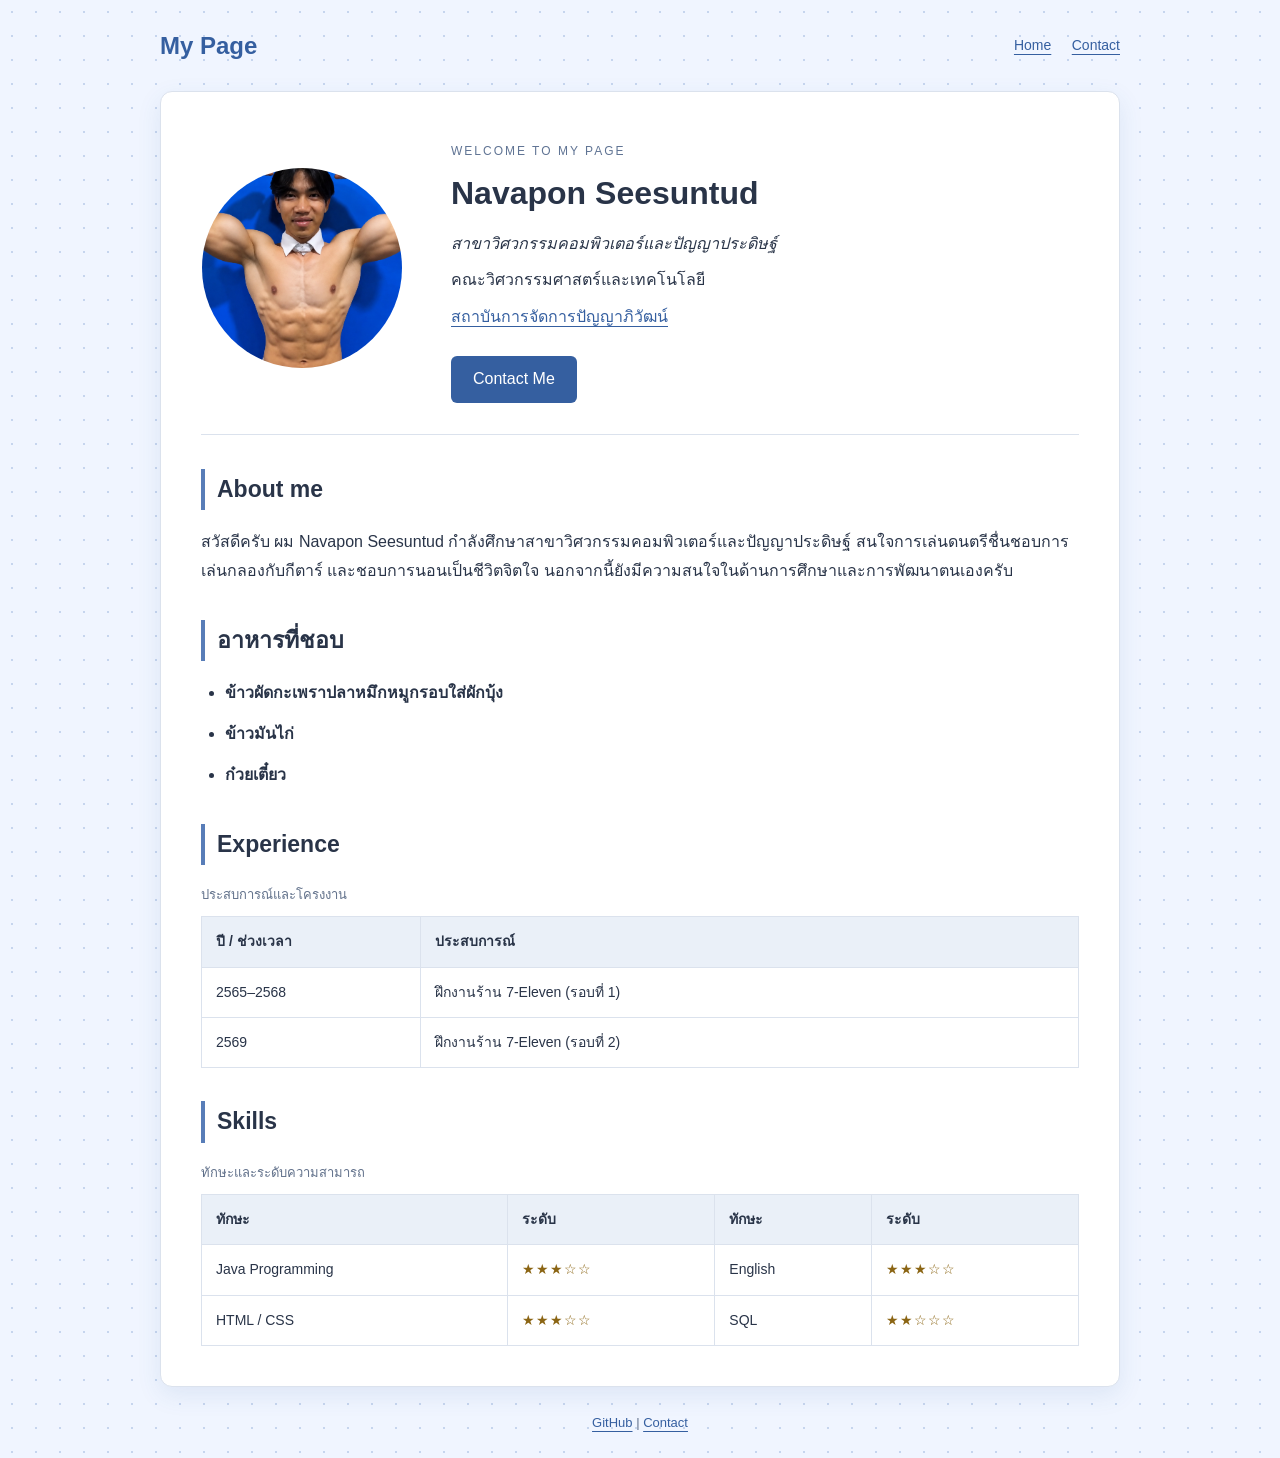
<file: index.html>
<!DOCTYPE html>
<html lang="th">

<head>
    <meta charset="UTF-8">
    <meta name="viewport" content="width=device-width, initial-scale=1.0">
    <title>My Page | Navapon Seesuntud</title>
    <link rel="stylesheet" href="styles.css">
</head>

<body>
    <header>
        <a class="site-name" href="index.html">My Page</a>
        <nav>
            <a href="index.html" aria-current="page">Home</a>
            <a href="contact.html">Contact</a>
        </nav>
    </header>

    <main>
        <table class="profile-table">
            <tr>
                <td class="profile-picture">
                    <img src="kun.jpeg" alt="รูปโปรไฟล์ตัวอย่าง" class="profile-image">
                </td>
                <td class="profile-info">
                    <p class="small-title">WELCOME TO MY PAGE</p>
                    <h1>Navapon Seesuntud</h1>
                    <p><em>สาขาวิศวกรรมคอมพิวเตอร์และปัญญาประดิษฐ์</em></p>
                    <p>คณะวิศวกรรมศาสตร์และเทคโนโลยี</p>
                    <p><a href="https://www.pim.ac.th/">สถาบันการจัดการปัญญาภิวัฒน์</a></p>
                    <a href="contact.html" class="button">Contact Me</a>
                </td>
            </tr>
        </table>

        <hr>

        <section>
            <h2>About me</h2>
            <p>สวัสดีครับ ผม Navapon Seesuntud กำลังศึกษาสาขาวิศวกรรมคอมพิวเตอร์และปัญญาประดิษฐ์ สนใจการเล่นดนตรีชื่นชอบการเล่นกลองกับกีตาร์ และชอบการนอนเป็นชีวิตจิตใจ นอกจากนี้ยังมีความสนใจในด้านการศึกษาและการพัฒนาตนเองครับ</p>
        </section>

        <section>
            <h2>อาหารที่ชอบ</h2>
            <ul class="education-list">
                <li><strong>ข้าวผัดกะเพราปลาหมึกหมูกรอบใส่ผักบุ้ง</strong></li>
                <li><strong>ข้าวมันไก่</strong></li>
                <li><strong>ก๋วยเตี๋ยว</strong></li>
            </ul>
        </section>

        <section>
            <h2>Experience</h2>

            <table class="experience-table">
                <caption>ประสบการณ์และโครงงาน</caption>
                <thead>
                    <tr>
                        <th scope="col">ปี / ช่วงเวลา</th>
                        <th scope="col">ประสบการณ์</th>
                    </tr>
                </thead>
                <tbody>
                    <tr>
                        <td>2565–2568</td>
                        <td>ฝึกงานร้าน 7-Eleven (รอบที่ 1)</td>
                    </tr>
                    <tr>
                        <td>2569</td>
                        <td>ฝึกงานร้าน 7-Eleven (รอบที่ 2)</td>
                    </tr>
                    <tr>
                </tbody>
            </table>
        </section>

        <section>
            <h2>Skills</h2>
            <div class="table-container">
                <table class="skills-table">
                    <caption>ทักษะและระดับความสามารถ</caption>
                    <thead>
                        <tr>
                            <th scope="col">ทักษะ</th>
                            <th scope="col">ระดับ</th>
                            <th scope="col">ทักษะ</th>
                            <th scope="col">ระดับ</th>
                        </tr>
                    </thead>
                    <tbody>
                        <tr>
                            <td>Java Programming</td>
                            <td class="stars" aria-label="3 จาก 5 ดาว">★★★☆☆</td>
                            <td>English</td>
                            <td class="stars" aria-label="3 จาก 5 ดาว">★★★☆☆</td>
                        </tr>
                        <tr>
                            <td>HTML / CSS</td>
                            <td class="stars" aria-label="3 จาก 5 ดาว">★★★☆☆</td>
                            <td>SQL</td>
                            <td class="stars" aria-label="2 จาก 5 ดาว">★★☆☆☆</td>
                        </tr>
                    </tbody>
                </table>
            </div>
        </section>
    </main>

    <footer>
        <a href="https://github.com/KunXHuB">GitHub</a>
        <span aria-hidden="true"> | </span>
        <a href="contact.html">Contact</a>
    </footer>
</body>

</html>
</file>
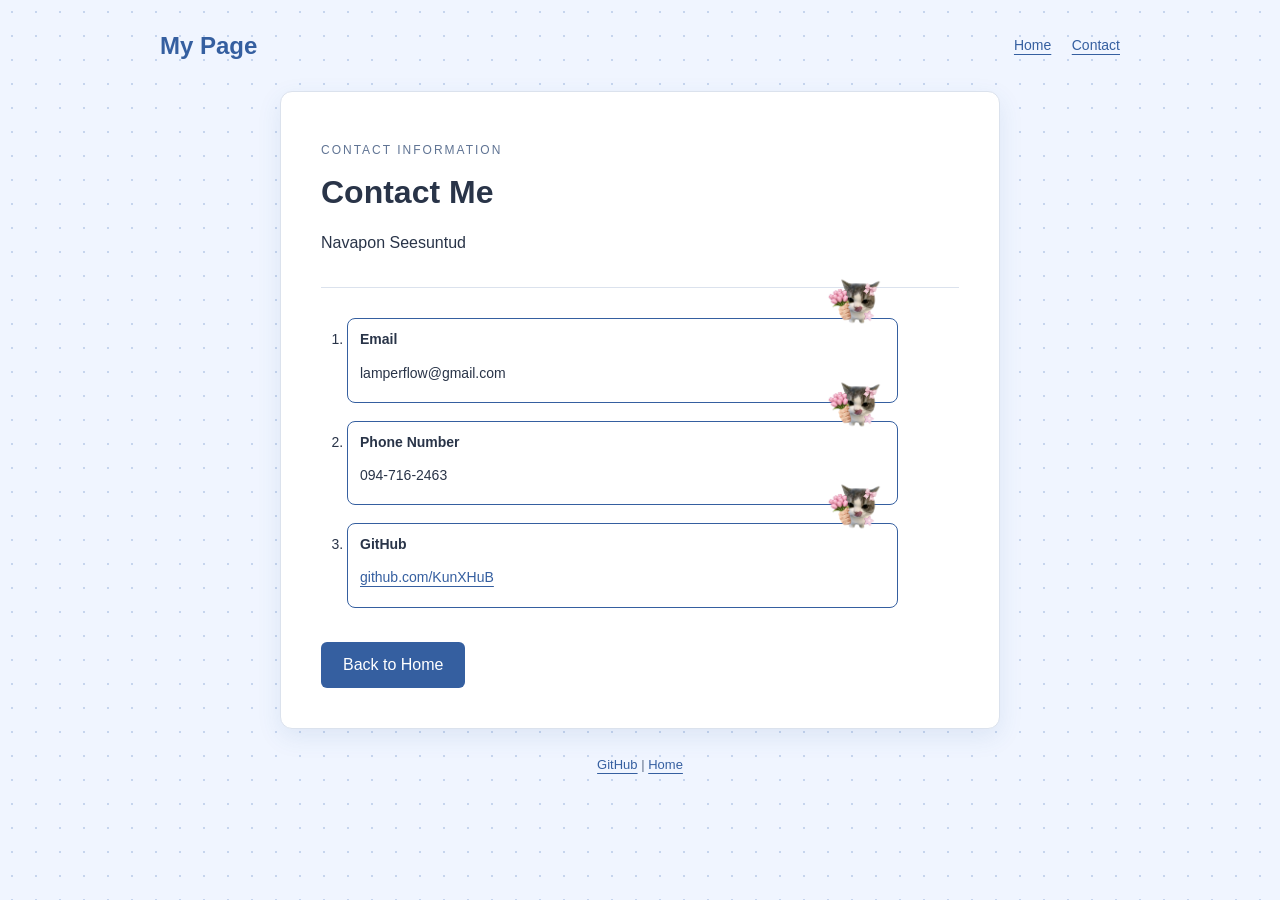
<file: contact.html>
<!DOCTYPE html>
<html lang="th">

<head>
    <meta charset="UTF-8" />
    <meta name="viewport" content="width=device-width, initial-scale=1.0" />
    <title>Contact | Navapon Seesuntud</title>
    <link rel="stylesheet" href="styles.css" />
</head>

<body>
    <header>
        <a class="site-name" href="index.html">My Page</a>
        <nav>
            <a href="index.html">Home</a>
            <a href="contact.html" aria-current="page">Contact</a>
        </nav>
    </header>

    <main class="contact-page">
        <p class="small-title">CONTACT INFORMATION</p>
        <h1>Contact Me</h1>
        <p>Navapon Seesuntud</p>
        <hr />
        
        <ol class="contact-list">
            <li>
                <strong>Email</strong>
                <p>lamperflow@gmail.com</p>
            </li>
            <li>
                <strong>Phone Number</strong>
                <p>094-716-2463</p>
            </li>
            <li>
                <strong>GitHub</strong>
                <p>
                    <a href="https://github.com/KunXHuB">github.com/KunXHuB</a>
                </p>
            </li>
        </ol>

        <a href="index.html" class="button">Back to Home</a>
    </main>

    <footer>
        <a href="https://github.com/KunXHuB">GitHub</a>
        <span aria-hidden="true"> | </span>
        <a href="index.html">Home</a>
    </footer>
</body>

</html>
</file>
<file: styles.css>
* {
    box-sizing: border-box;
}

body {
    margin: 0;
    background-color: #f0f3f8;
    color: #293448;
    font-family: Tahoma, Arial, sans-serif;
    font-size: 16px;
    line-height: 1.8;
}

header,
main,
footer {
    width: 92%;
    max-width: 960px;
    margin: auto;
}

header {
    padding: 24px 0;
    display: flex;
    justify-content: space-between;
    align-items: center;
    gap: 16px;
}

.site-name {
    font-size: 24px;
    font-weight: bold;
    text-decoration: none;
}

nav a {
    margin-left: 16px;
    font-size: 14px;
}

a {
    color: #355fa0;
    text-underline-offset: 4px;
}

a:hover {
    color: #203c6a;
}

a:focus-visible {
    outline: 3px solid #6b8fc7;
    outline-offset: 4px;
}

main {
    background-color: white;
    padding: 40px;
    border: 1px solid #dbe2ed;
    border-radius: 12px;
}

h1 {
    margin: 8px 0 14px;
    font-size: 32px;
    line-height: 1.4;
}

h2 {
    margin: 0 0 18px;
    padding-left: 12px;
    border-left: 4px solid #587db8;
    font-size: 23px;
}

p {
    margin: 8px 0;
}

section {
    margin-top: 34px;
}

hr {
    border: 0;
    border-top: 1px solid #dbe2ed;
    margin: 30px 0;
}

.small-title {
    color: #607494;
    font-size: 12px;
    letter-spacing: 2px;
}

.profile-table {
    width: 100%;
    border-collapse: collapse;
}

.profile-picture {
    width: 230px;
    vertical-align: middle;
}

.profile-image {
    display: block;
    width: 200px;
    height: 200px;
    object-fit: cover;
    border-radius: 50%;
}

.profile-info {
    padding-left: 20px;
    vertical-align: middle;
}

.button {
    display: inline-block;
    margin-top: 16px;
    padding: 9px 22px;
    border-radius: 6px;
    background-color: #355fa0;
    color: white;
    text-decoration: none;
}

.button:hover {
    background-color: #284a7f;
    color: white;
}

.education-list {
    padding-left: 24px;
}

.education-list li {
    margin-bottom: 12px;
}

.experience-table,
.skills-table {
    width: 100%;
    border-collapse: collapse;
    text-align: left;
    font-size: 14px;
}

caption {
    text-align: left;
    margin-bottom: 10px;
    color: #60708a;
    font-size: 13px;
}

.experience-table th,
.skills-table th {
    background-color: #eaf0f8;
}

.experience-table th,
.experience-table td,
.skills-table th,
.skills-table td {
    border: 1px solid #dbe2ed;
    padding: 12px 14px;
}

.experience-table td:first-child {
    width: 25%;
}

.skills-table {
    min-width: 600px;
}

.stars {
    color: #8b6514;
    white-space: nowrap;
    letter-spacing: 1px;
}

.table-container {
    overflow-x: auto;
}

.contact-page {
    max-width: 720px;
}

.contact-list {
    padding-left: 26px;
}

.contact-list li {
    position: relative;
    width: 90%;
    border: 1px solid #355fa0;
    border-radius: 8px;
    padding: 8px 12px;
    margin-bottom: 18px;
    font-size: 14px;
    overflow-wrap: anywhere;
}

.contact-list li::after {
    content: "";
    position: absolute;
    width: 60px;
    height: 60px;
    top: -48px;
    right: 12px;
    background: url("cat.png") center / contain no-repeat;
    pointer-events: none;
}

footer {
    padding: 24px 0;
    text-align: center;
    font-size: 13px;
    color: #60708a;
}

@media (max-width: 650px) {
    main {
        padding: 24px 18px;
    }

    header {
        flex-wrap: wrap;
    }

    .profile-table,
    .profile-table tbody,
    .profile-table tr,
    .profile-table td {
        display: block;
        width: 100%;
    }

    .profile-info {
        padding: 20px 0 0;
    }

    h1 {
        font-size: 27px;
    }
}

body {
    background-color: #f0f5ff;
    background-image: radial-gradient(
        circle,
        #c6d5ee 1.5px,
        transparent 1.5px
    );
    background-size: 24px 24px;
}

main {
    background-color: white;
    box-shadow: 0 8px 25px rgba(53, 95, 160, 0.1);
}

.button {
    transition: transform 0.2s, box-shadow 0.2s;
}

.button:hover {
    transform: translateY(-3px);
    box-shadow: 0 5px 12px rgba(53, 95, 160, 0.2);
}

.skills-table tbody tr:hover,
.experience-table tbody tr:hover {
    background-color: #eef4ff;
}
</file>
